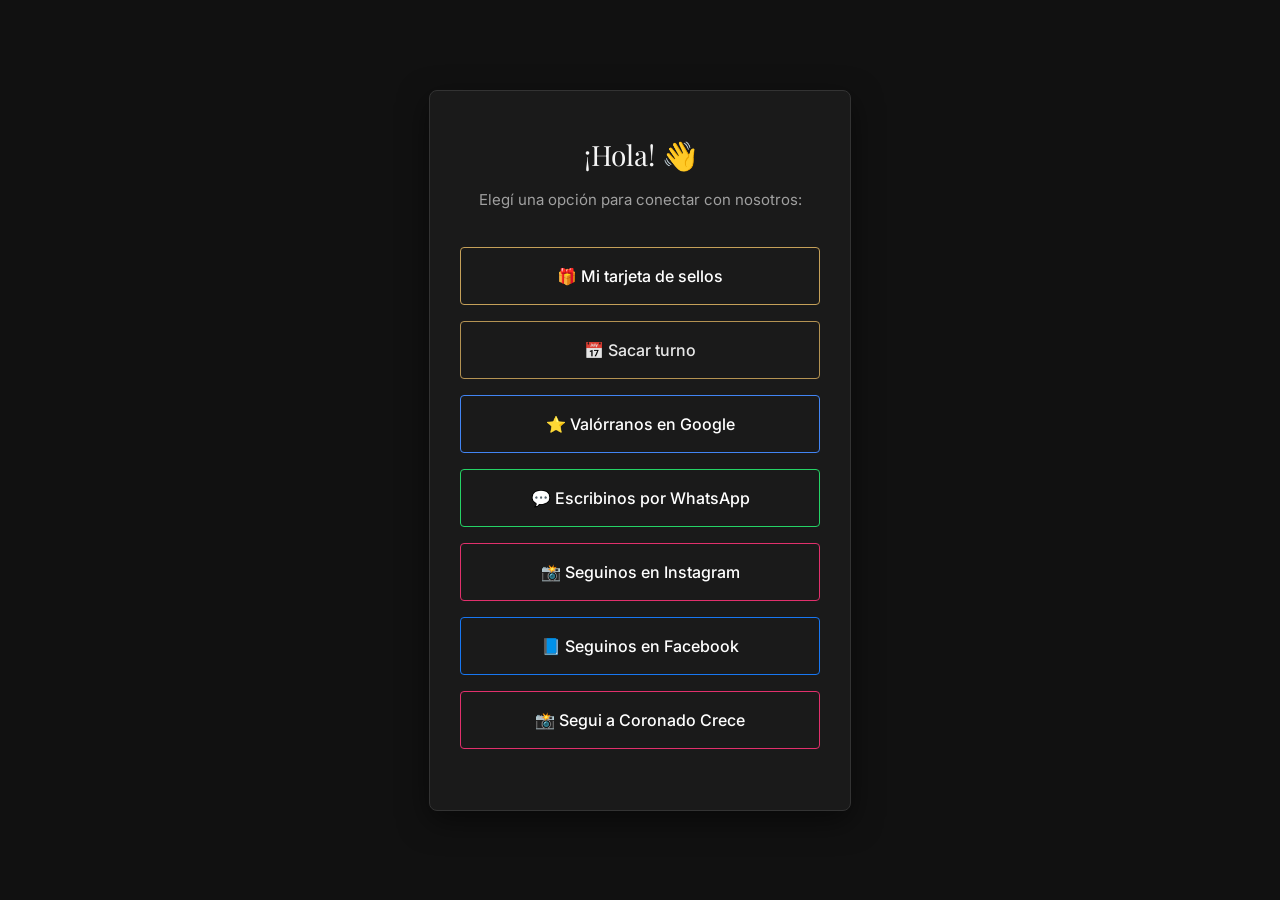
<file: index.html>
<!DOCTYPE html>
<html lang="es">
<head>
    <meta charset="UTF-8">
    <meta name="viewport" content="width=device-width, initial-scale=1.0">
    <!-- Sellito: si esta tarjeta está asignada a un negocio (panel del proveedor → Negocios → Tarjetas NFC), abre su página de botones. Si no, se ve esta página. -->
    <style id="nfc-espera">body{visibility:hidden}</style>
    <script>
    (function(){var c='negocio5',l=0,ver=function(){if(l)return;l=1;var s=document.getElementById('nfc-espera');if(s)s.parentNode.removeChild(s);};
    setTimeout(ver,1500);
    try{fetch('https://bnyfhoxrezvotfktrxmb.supabase.co/rest/v1/rpc/nfc_destino',{method:'POST',headers:{'Content-Type':'application/json',apikey:'sb_publishable_tSt87CXb32Up5zSTfgTfZg_uVVMXuuS'},body:JSON.stringify({p_codigo:c})})
    .then(function(r){return r.ok?r.json():null}).then(function(d){if(d&&d.url&&/^https:\/\/sellito-clientes\.vercel\.app\//.test(d.url)){l=1;location.replace(d.url)}else ver()})['catch'](ver)}catch(e){ver()}})();
    </script>
    <title>Contacto - Academias Paola</title>
    <link rel="stylesheet" href="styles.css">
    <!-- Fuentes -->
    <link rel="preconnect" href="https://fonts.googleapis.com">
    <link rel="preconnect" href="https://fonts.gstatic.com" crossorigin>
    <link href="https://fonts.googleapis.com/css2?family=Inter:wght@400;500;600;700&family=Playfair+Display:ital,wght@0,400..900;1,400..900&display=swap" rel="stylesheet">
</head>
<body>

    <main class="card">
        <h2>¡Hola! 👋</h2>
        <p>Elegí una opción para conectar con nosotros:</p>

        
        <!-- Tarjeta de sellos (sistema Vecino). Sirve para nuevos y para los que ya la tienen -->
        <a href="https://fidelizacion-cyan.vercel.app/?b=academias-paola" target="_blank" rel="noopener noreferrer" class="btn btn-fidelizacion">
            🎁 Mi tarjeta de sellos
        </a>

        <!-- Turnos -->
        <a href="https://fidelizacion-cyan.vercel.app/?b=academias-paola&amp;turnos=1" target="_blank" rel="noopener noreferrer" class="btn btn-fidelizacion" style="opacity: 0.9;">
            📅 Sacar turno
        </a>

        <!-- Botón de Google -->
        <a href="https://search.google.com/local/writereview?placeid=ChIJoUnM-a-5vJURWckys0esaZY" target="_blank" rel="noopener noreferrer" class="btn btn-google">
            ⭐ Valórranos en Google
        </a>

        <!-- Botón de WhatsApp -->
        <a href="https://wa.me/5491124902365" target="_blank" rel="noopener noreferrer" class="btn btn-whatsapp">
            💬 Escribinos por WhatsApp
        </a>

        <!-- Botón de Instagram (Principal) -->
        <a href="https://instagram.com/paolaacademias" target="_blank" rel="noopener noreferrer" class="btn btn-instagram">
            📸 Seguinos en Instagram
        </a>

        <!-- Botón de Facebook -->
        <a href="https://facebook.com/PaolaAcademia" target="_blank" rel="noopener noreferrer" class="btn btn-facebook">
            📘 Seguinos en Facebook
        </a>

        <!-- Botón de Instagram (Sucursal Ciudad) -->
        <a href="https://instagram.com/coronadocrece" target="_blank" rel="noopener noreferrer" class="btn btn-instagram">
            📸 Segui a Coronado Crece
        </a>
    </main>

</body>
</html>
</file>
<file: styles.css>
/* Configuración general: Fondo limpio y sofisticado */
body {
    font-family: 'Playfair Display', serif;
    background-color: #111111;
    color: #e0e0e0;
    margin: 0;
    padding: 20px;
    display: flex;
    justify-content: center;
    align-items: center;
    min-height: 100vh;
    box-sizing: border-box;
}

/* Tarjeta principal */
.card {
    background: #1a1a1a;
    border: 1px solid #333333;
    padding: 45px 30px;
    border-radius: 8px;
    box-shadow: 0 10px 30px rgba(0, 0, 0, 0.5);
    width: 100%;
    max-width: 360px;
    text-align: center;
}

/* Título */
h2 {
    color: #f5f5f5;
    margin-top: 0;
    margin-bottom: 15px;
    font-size: 28px;
    font-weight: 400;
    font-family: 'Playfair Display', serif;
}

/* Párrafo */
p {
    color: #a0a0a0;
    font-size: 15px;
    margin-bottom: 35px;
    line-height: 1.6;
    font-family: 'Inter', sans-serif;
}

/* Botones base */
.btn {
    display: flex;
    align-items: center;
    justify-content: center;
    gap: 12px;
    color: #ffffff;
    text-decoration: none;
    padding: 18px;
    margin: 16px 0;
    border-radius: 4px;
    font-weight: 500;
    font-size: 16px;
    transition: all 0.3s ease;
    border: 1px solid transparent;
    font-family: 'Inter', sans-serif;
    cursor: pointer;
    width: 100%;
    box-sizing: border-box;
    background-color: transparent; /* Evita que aparezca el fondo blanco */
}

.btn:hover {
    transform: translateY(-2px);
}

.btn:active {
    transform: scale(0.99);
}

/* Estilos específicos de botones */
.btn-google { 
    border-color: #4285F4;
}
.btn-google:hover {
    background-color: rgba(66, 133, 244, 0.1);
    color: #4285F4;
}

.btn-whatsapp { 
    border-color: #25D366;
}
.btn-whatsapp:hover {
    background-color: rgba(37, 211, 102, 0.1);
    color: #25D366;
}

.btn-instagram { 
    border-color: #E1306C;
}
.btn-instagram:hover {
    background-color: rgba(225, 48, 108, 0.1);
    color: #E1306C;
}

/* Estilo para Facebook */
.btn-facebook { 
    border-color: #1877F2;
}
.btn-facebook:hover {
    background-color: rgba(24, 119, 242, 0.1);
    color: #1877F2;
}

/* Botón de Fidelización (Elegante, borde dorado) */
.btn-fidelizacion {
    border-color: #c5a059;
    color: #ffffff;
}
.btn-fidelizacion:hover {
    background-color: rgba(197, 160, 89, 0.15);
    border-color: #c5a059;
    color: #c5a059;
}

/* Estilos para el Modal / Ventana Emergente */
.modal {
    position: fixed;
    top: 0;
    left: 0;
    width: 100%;
    height: 100%;
    background-color: rgba(0, 0, 0, 0.8);
    display: flex;
    justify-content: center;
    align-items: center;
    z-index: 1000;
    padding: 20px;
    box-sizing: border-box;
}

.modal-content {
    background: #1a1a1a;
    border: 1px solid #333333;
    padding: 30px;
    border-radius: 8px;
    width: 100%;
    max-width: 340px;
    text-align: center;
    position: relative;
    box-shadow: 0 15px 35px rgba(0,0,0,0.6);
}

.close-btn {
    position: absolute;
    top: 15px;
    right: 20px;
    font-size: 24px;
    color: #a0a0a0;
    cursor: pointer;
    transition: color 0.3s;
}

.close-btn:hover {
    color: #ffffff;
}

/* Inputs y botones internos del modal */
.modal-content input[type="tel"] {
    width: 100%;
    padding: 14px;
    margin-bottom: 20px;
    background: #111111;
    border: 1px solid #333333;
    border-radius: 4px;
    color: #ffffff;
    font-size: 16px;
    box-sizing: border-box;
    font-family: 'Inter', sans-serif;
}

.modal-content input[type="tel"]:focus {
    border-color: #c5a059;
    outline: none;
}

.btn-consultar, .btn-volver {
    background-color: #c5a059;
    color: #111111;
    border: none;
    padding: 14px;
    width: 100%;
    border-radius: 4px;
    font-weight: 600;
    font-size: 16px;
    cursor: pointer;
    font-family: 'Inter', sans-serif;
    transition: background-color 0.3s;
}

.btn-consultar:hover, .btn-volver:hover {
    background-color: #d6b26d;
}

/* Visualización del cartoncito de cruces */
#cartonCruces {
    font-size: 24px;
    letter-spacing: 4px;
    margin: 20px 0;
    background: #111111;
    padding: 15px;
    border-radius: 4px;
    border: 1px solid #333333;
}

.btn-volver {
    margin-top: 15px;
    background: transparent;
    border: 1px solid #333333;
    color: #a0a0a0;
}

.btn-volver:hover {
    background: #242424;
    color: #ffffff;
    border-color: #c5a059;
}
</file>
